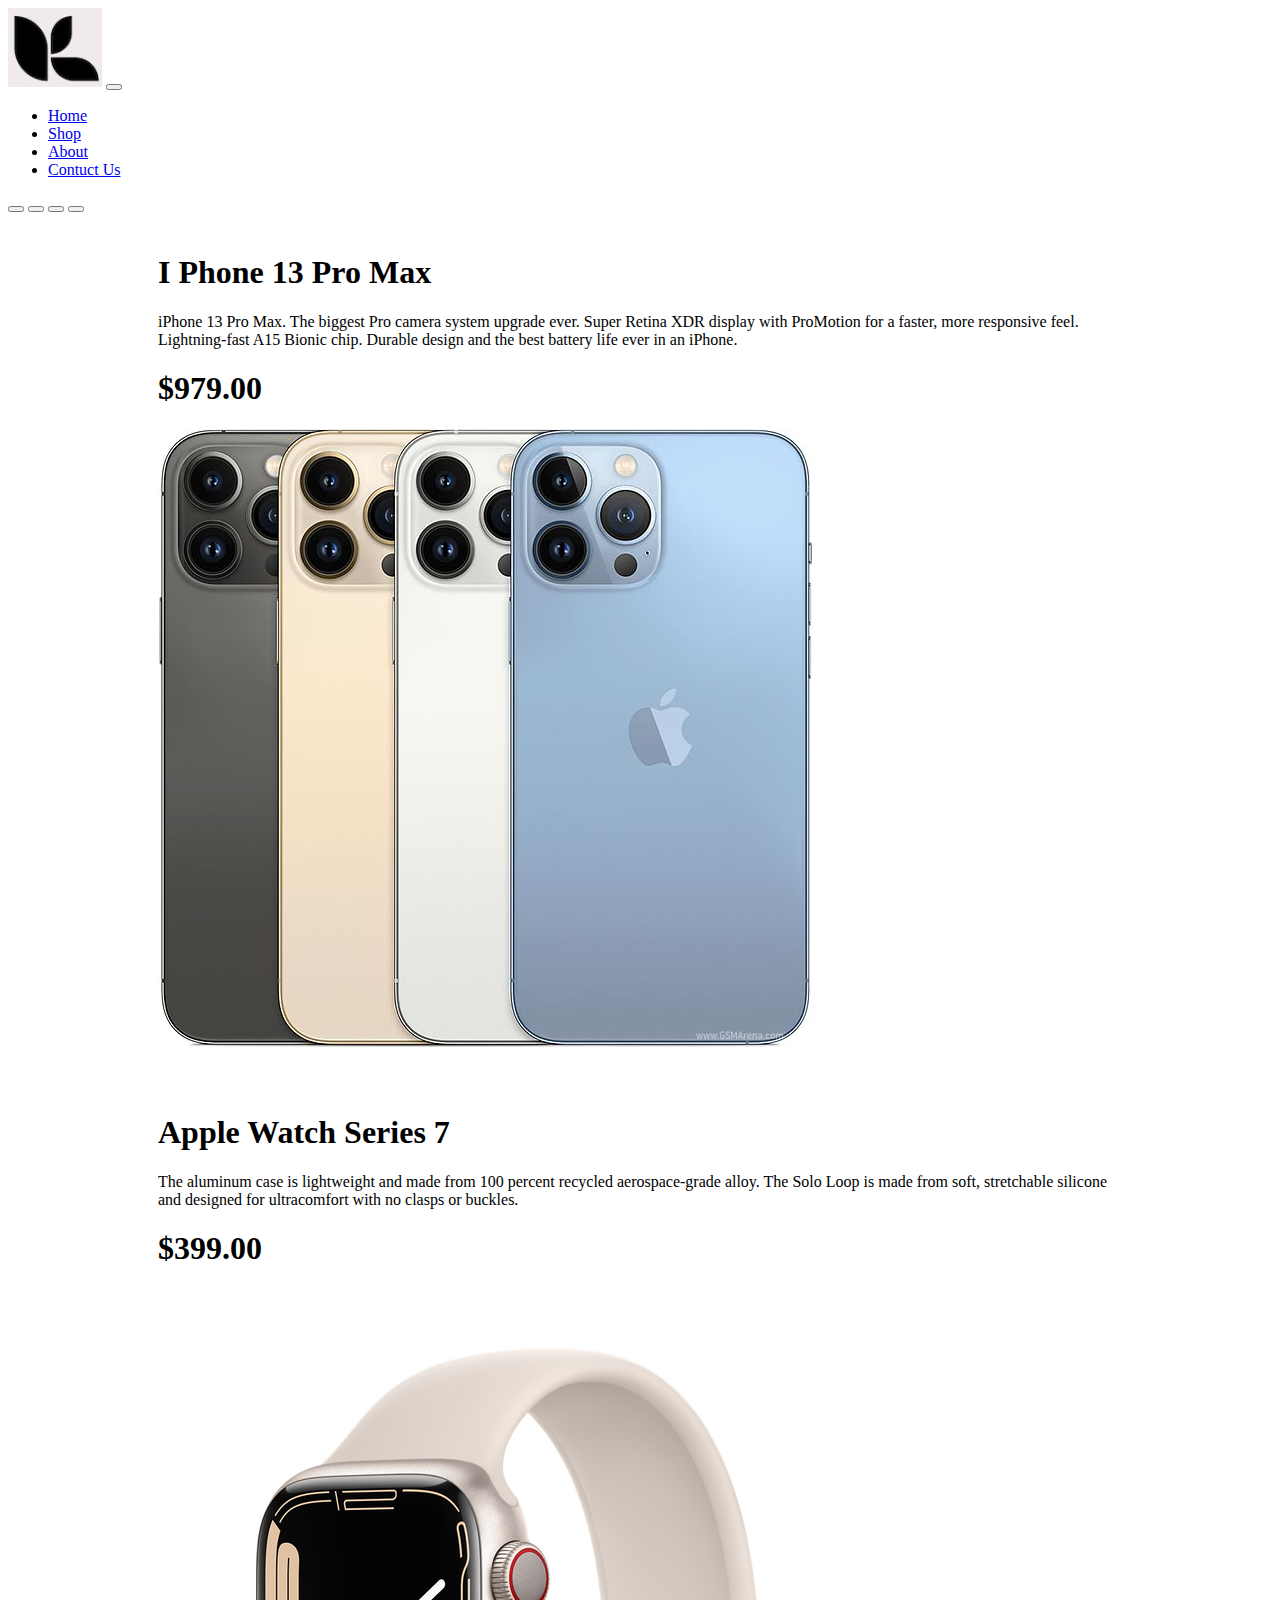
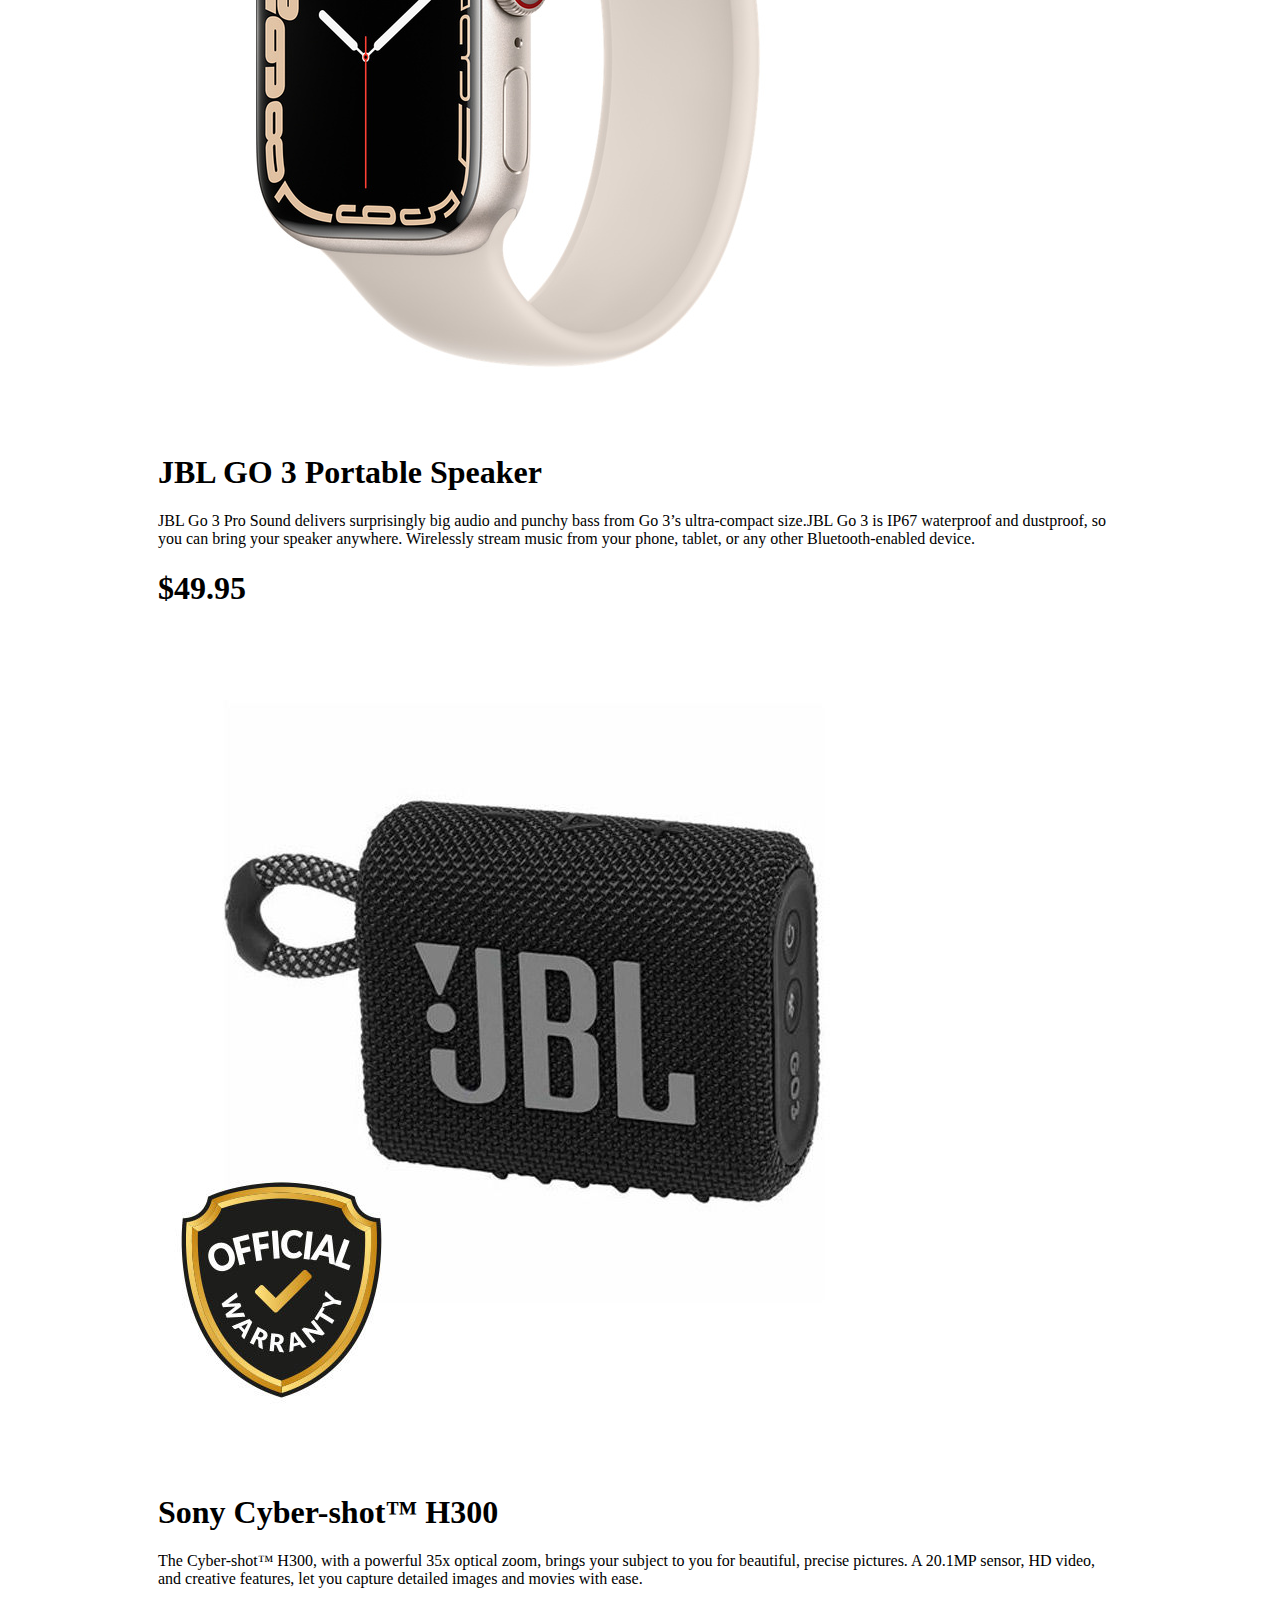
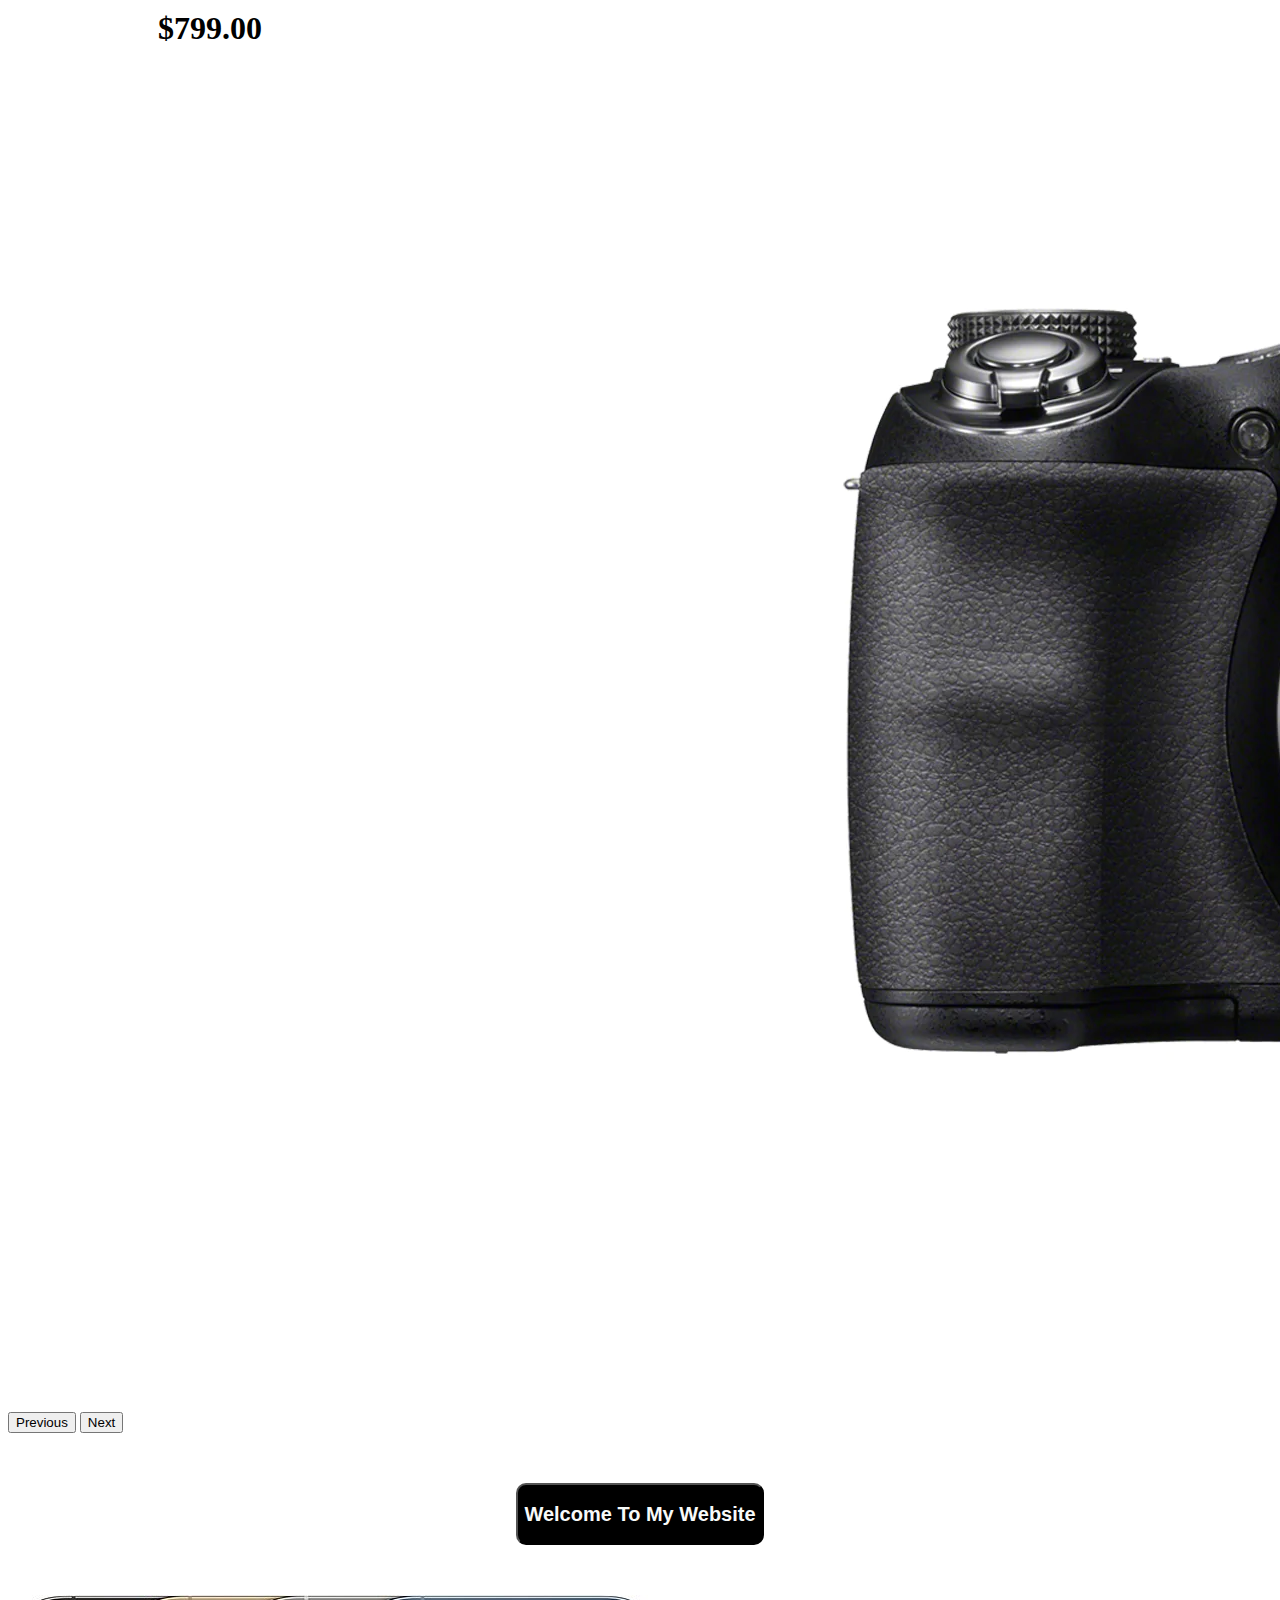
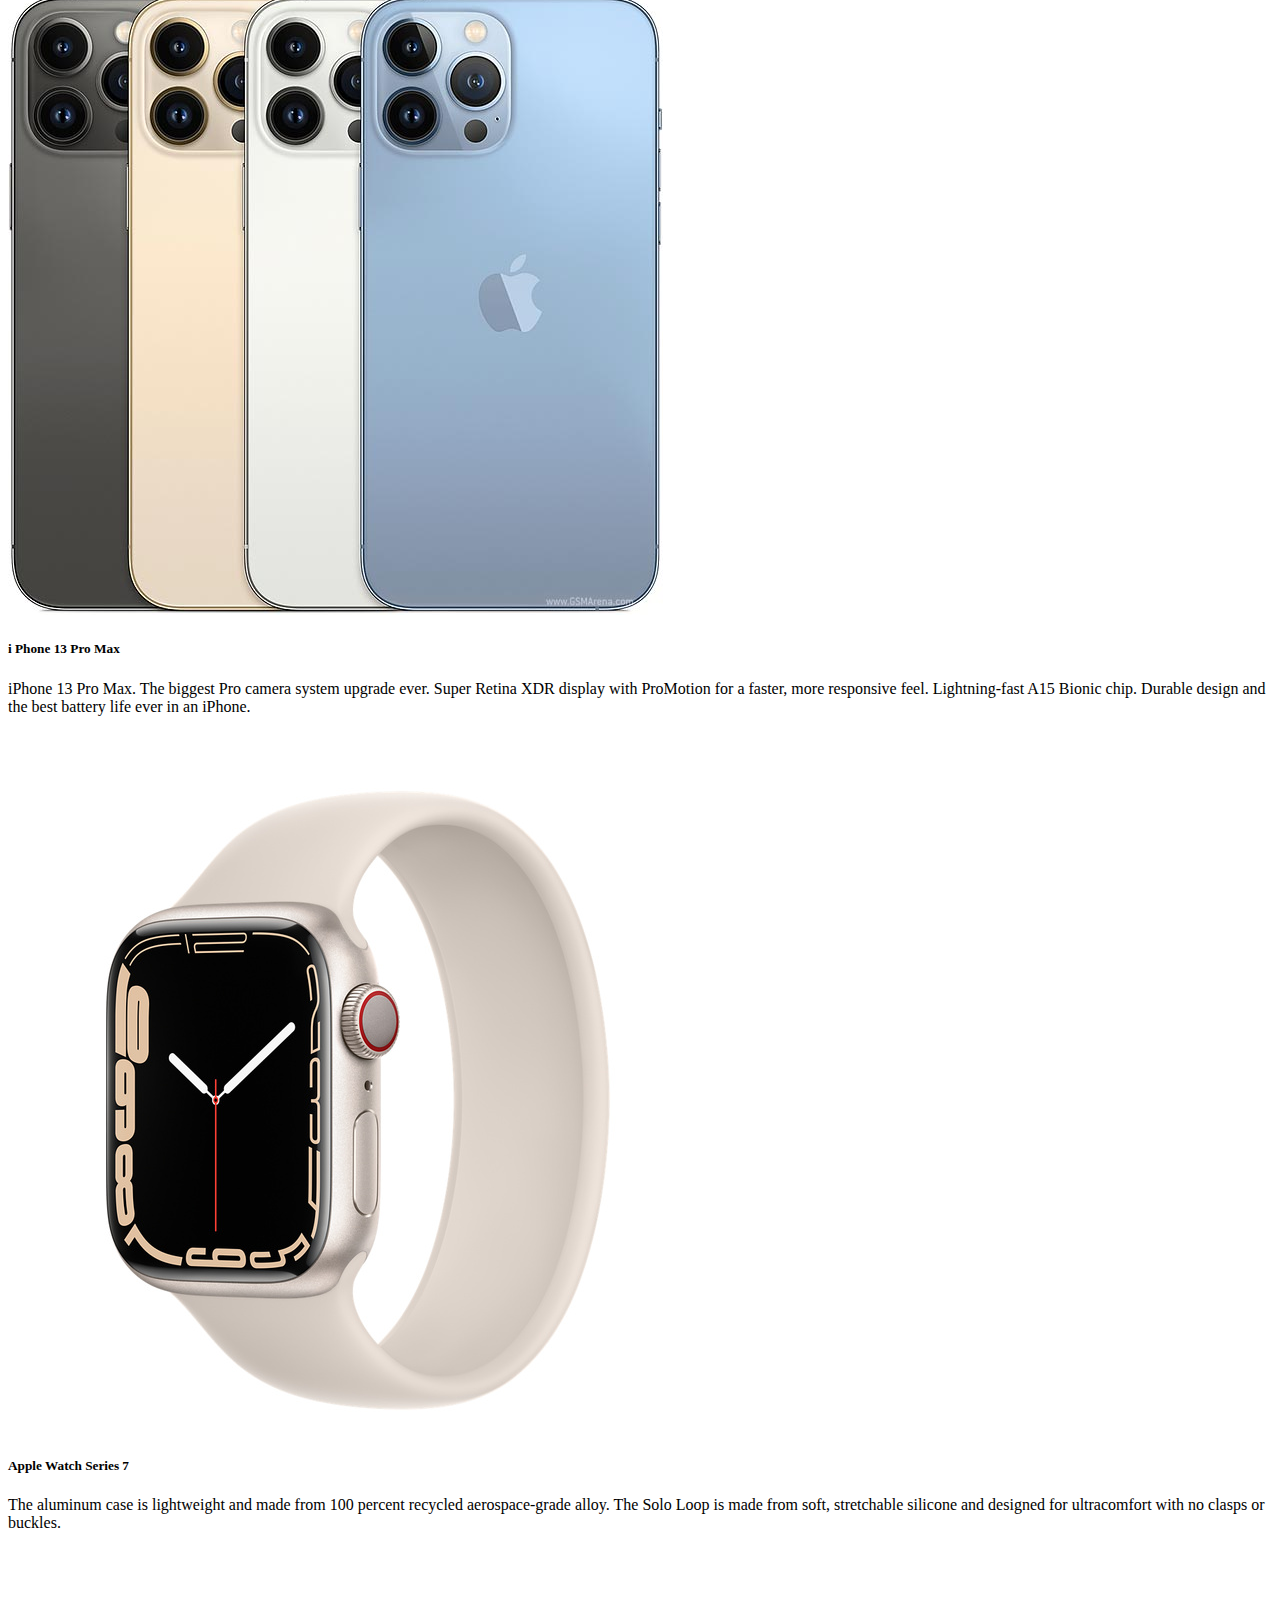
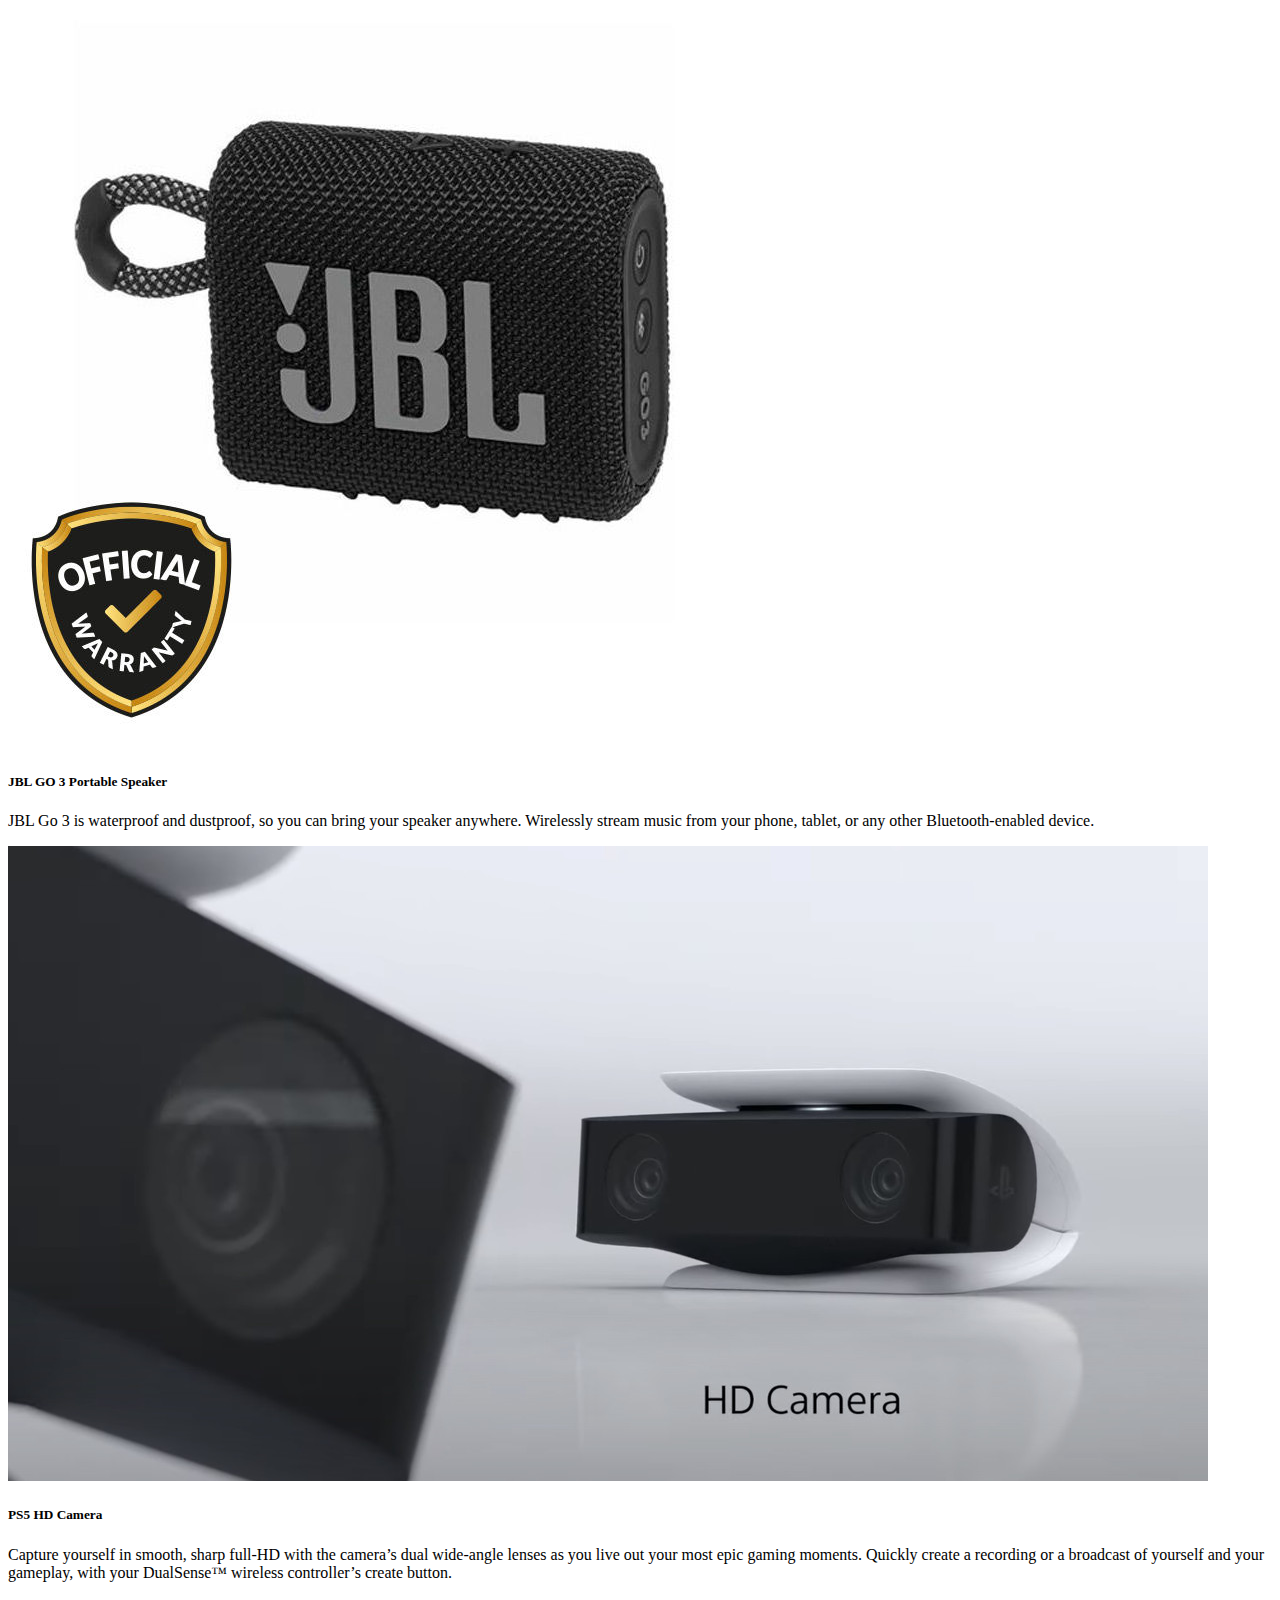
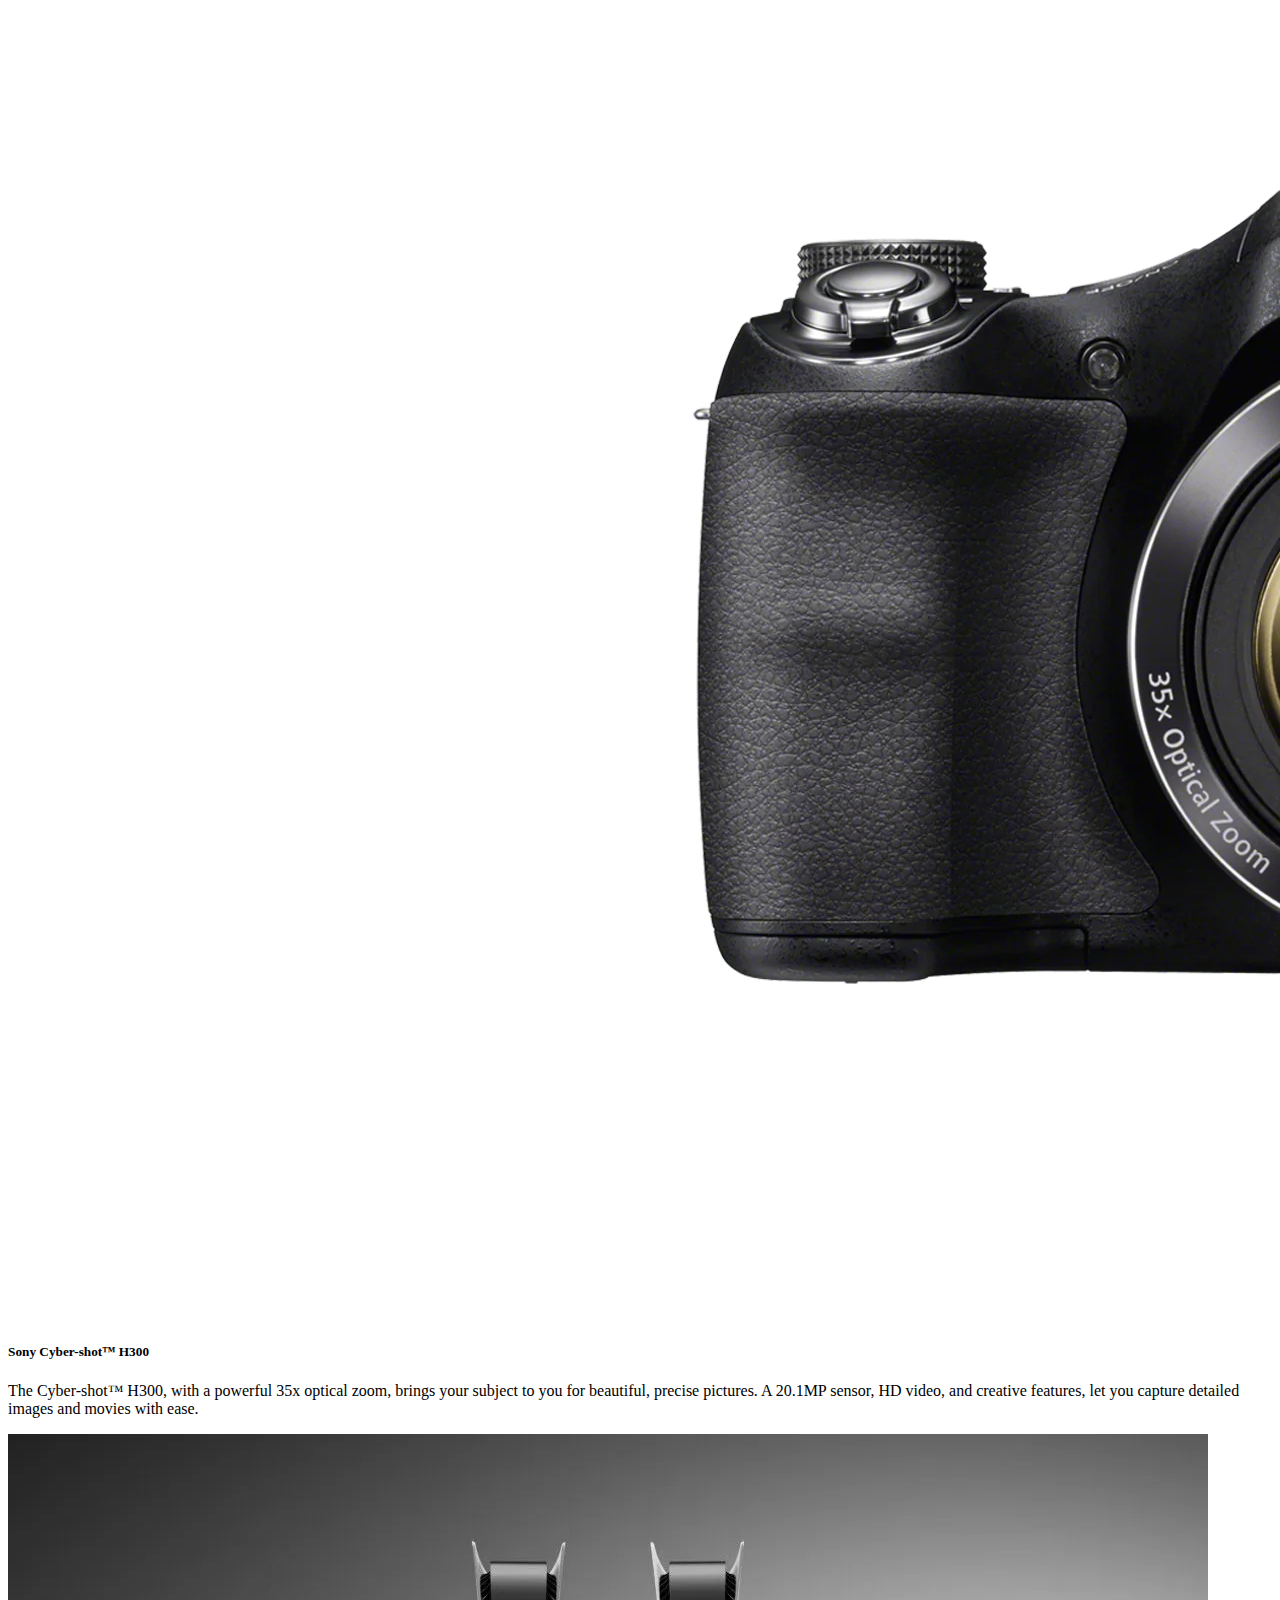
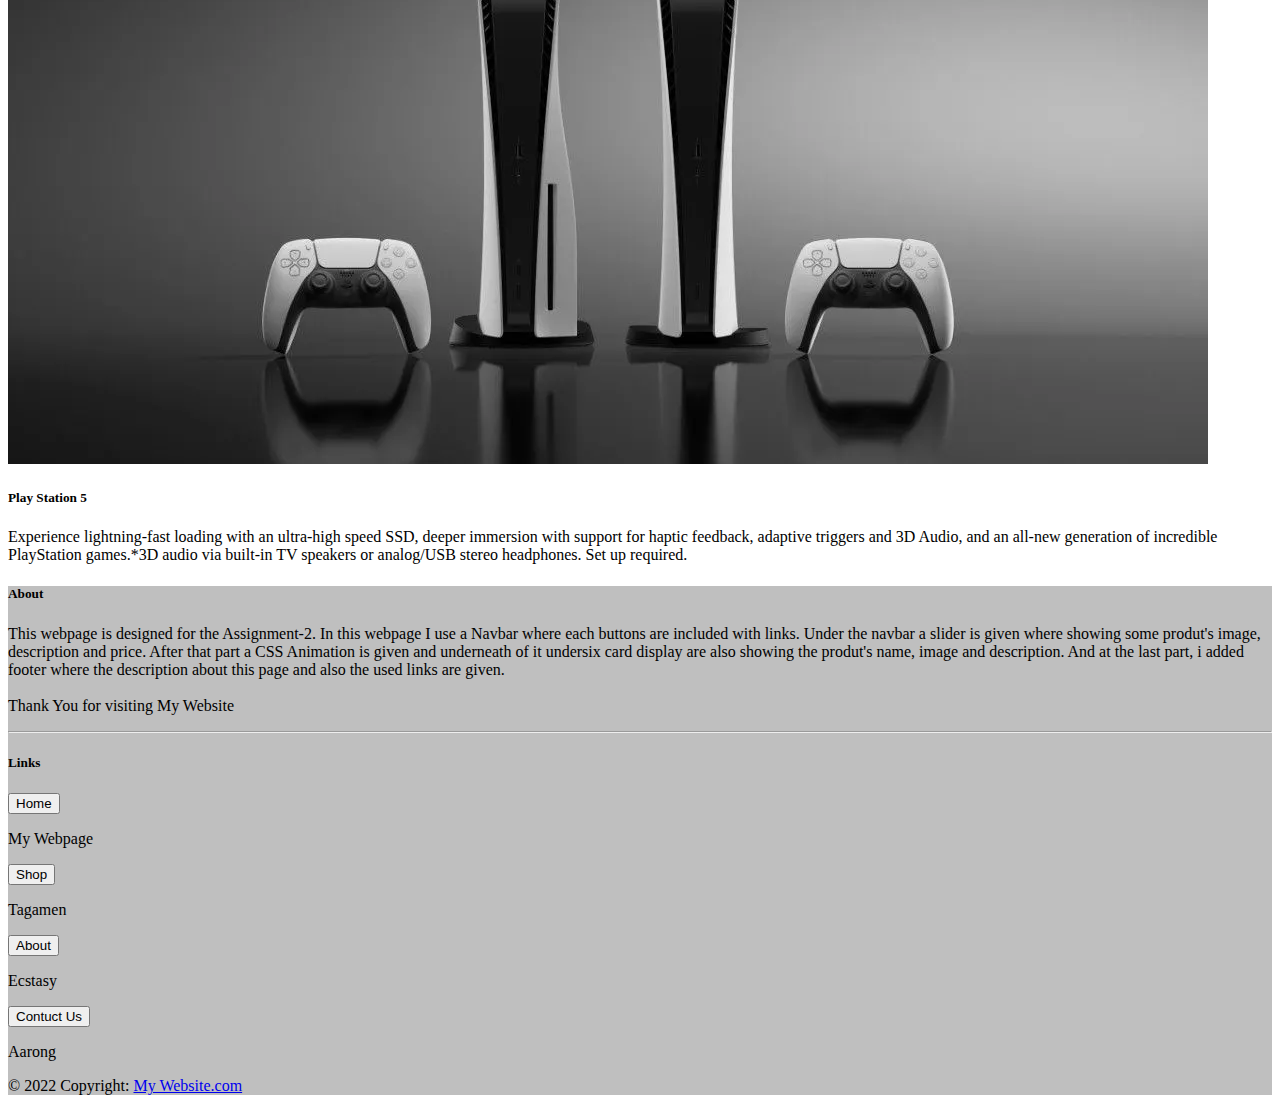
<file: index.html>
<!DOCTYPE html>
<html lang="en">
<head>
    <meta charset="UTF-8">
    <meta http-equiv="X-UA-Compatible" content="IE=edge">
    <meta name="viewport" content="width=device-width, initial-scale=1.0">
    <link rel="stylesheet" href="style.css">
    <link href="https://cdn.jsdelivr.net/npm/bootstrap@5.0.2/dist/css/bootstrap.min.css" rel="stylesheet" integrity="sha384-EVSTQN3/azprG1Anm3QDgpJLIm9Nao0Yz1ztcQTwFspd3yD65VohhpuuCOmLASjC" crossorigin="anonymous">

   <!--animation.css-->
    <link
    rel="stylesheet"
    
    href="https://cdnjs.cloudflare.com/ajax/libs/animate.css/4.1.1/animate.min.css"
    />
    <title> My Webpage </title>

  
</head>
<body>
   
    <!--NAVBAR-->
    <nav class="navbar navbar-expand-lg navbar-light bg-light">
        <div class="container-fluid">
          <a class="navbar-brand" href="#"><img src="image/1.PNG" alt=""></a>
          
          <button class="navbar-toggler" type="button" data-bs-toggle="collapse" data-bs-target="#navbarNav" aria-controls="navbarNav" aria-expanded="false" aria-label="Toggle navigation">
            <span class="navbar-toggler-icon"></span>
          </button>
          <div class="collapse navbar-collapse" id="navbarNav">
            <ul class="navbar-nav">
              <li class="nav-item">
                <a class="nav-link active" aria-current="page" href="file:///C:/Users/User/Downloads/webpage/index.html?#!">Home</a>
              </li>
              <li class="nav-item">
                <a class="nav-link" href="https://www.aarong.com/taagaman">Shop</a>
              </li>
              <li class="nav-item">
                <a class="nav-link" href="https://ecstasybd.com/">About</a>
              </li>
              <li class="nav-item">
                <a class="nav-link" href="http://www.aarong.com/">Contuct Us</a>
              </li>
            </ul>
          </div>
        </div>
      </nav>

<!--CAROUSEL-->
      <div id="carouselExampleDark" class="carousel carousel-dark slide" data-bs-ride="carousel">
        <div class="carousel-indicators">
          <button type="button" data-bs-target="#carouselExampleDark" data-bs-slide-to="0" class="active" aria-current="true" aria-label="Slide 1"></button>
          <button type="button" data-bs-target="#carouselExampleDark" data-bs-slide-to="1" aria-label="Slide 2"></button>
          <button type="button" data-bs-target="#carouselExampleDark" data-bs-slide-to="2" aria-label="Slide 3"></button>
          <button type="button" data-bs-target="#carouselExampleDark" data-bs-slide-to="3" aria-label="Slide 4"></button>
        </div>

    <!--1st Carousel-->
        <div class="carousel-inner">
          <div class="carousel-item active" data-bs-interval="10000">
            <div class="row">
                <div class="col-md-7">
                    <h1 class="font">I Phone 13 Pro Max</h1>
                    <p>iPhone 13 Pro Max. The biggest Pro camera system upgrade ever. Super Retina XDR display with ProMotion for a faster, more responsive feel. Lightning-fast A15 Bionic chip. Durable design and the best battery life ever in an iPhone.</p>
                    <h1 class="price">$979.00</h1>

                </div>
                <div class="col-md-5">
                    <img src="image/apple-iphone-13-pro-max-2.jpg" class="d-block w-75" alt="...">

                </div>

            </div>

             </div>

    <!--2nd Carousel-->
          <div class="carousel-item" data-bs-interval="2000">
            <div class="row">
                <div class="col-md-7">
                    <h1 class="font">Apple Watch Series 7</h1>
                    <p>The aluminum case is lightweight and made from 100 percent recycled aerospace-grade alloy. The Solo Loop is made from soft, stretchable silicone and designed for ultracomfort with no clasps or buckles.</p>
                    <h1 class="price">$399.00</h1>

                </div>
                <div class="col-md-5">
                    <img src="image/Apple-Watch-Series-7-Starlight-41mm.jpg" class="d-block w-75" alt="...">

                </div>

            </div>
          </div>
    
          <!--3rd Carousel-->
          <div class="carousel-item">
            <div class="row">
                <div class="col-md-7">
                    <h1 class="font">JBL GO 3 Portable Speaker</h1>
                    <p>JBL Go 3 Pro Sound delivers surprisingly big audio and punchy bass from Go 3’s ultra-compact size.JBL Go 3 is IP67 waterproof and dustproof, so you can bring your speaker anywhere.
                        Wirelessly stream music from your phone, tablet, or any other Bluetooth-enabled device.</p>
                    <h1 class="price">$49.95</h1>

                </div>
                <div class="col-md-5">
                    <img src="image/speaker JBL.jpg" class="d-block w-75" alt="...">

                </div>

            </div>
          </div>

           <!--4th Carousel-->
          <div class="carousel-item">
            <div class="row">
                <div class="col-md-7">
                    <h1 class="font">Sony Cyber-shot™ H300</h1>
                    <p>The Cyber-shot™ H300, with a powerful 35x optical zoom, brings your subject to you for beautiful, precise pictures. A 20.1MP sensor, HD video, and creative features, let you capture detailed images and movies with ease.</p>
                    <h1 class="price">$799.00</h1>
    
                </div>
                <div class="col-md-5">
                    <img src="image/SONY CAM.webp" class="d-block w-75" alt="...">
    
                </div>
    
            </div>
          </div>

        </div>
         
    
        
    

        <button class="carousel-control-prev" type="button" data-bs-target="#carouselExampleDark" data-bs-slide="prev">
          <span class="carousel-control-prev-icon" aria-hidden="true"></span>
          <span class="visually-hidden">Previous</span>
        </button>
        <button class="carousel-control-next" type="button" data-bs-target="#carouselExampleDark" data-bs-slide="next">
          <span class="carousel-control-next-icon" aria-hidden="true"></span>
          <span class="visually-hidden">Next</span>
        </button>
      </div>
      <!--animation.css added-->
      <div class="animation">
        <button id="btn">
            <h2 class="animate__animated animate__bounce ">Welcome To My Website</h2>
        </button>
      </div>
      

   
     
 <!-- 6 card -->

 <div class="row row-cols-1 row-cols-md-3 g-4">
     <!--1st card-->
    <div class="col">
      <div class="card">
        <img src="image/apple-iphone-13-pro-max-2.jpg" class="card-img-top" alt="...">
        <div class="card-body">
          <h5 class="card-title"> i Phone 13 Pro Max </h5>
          <p class="card-text">iPhone 13 Pro Max. The biggest Pro camera system upgrade ever. Super Retina XDR display with ProMotion for a faster, more responsive feel. Lightning-fast A15 Bionic chip. Durable design and the best battery life ever in an iPhone.</p>
        </div>
      </div>
    </div>
    <!--2nd card-->
    <div class="col">
      <div class="card">
        <img src="image/Apple-Watch-Series-7-Starlight-41mm.jpg" class="card-img-top" alt="...">
        <div class="card-body">
          <h5 class="card-title"> Apple Watch Series 7 </h5>
          <p class="card-text">The aluminum case is lightweight and made from 100 percent recycled aerospace-grade alloy.
            The Solo Loop is made from soft, stretchable silicone and designed for ultracomfort with no clasps or buckles.</p>
        </div>
      </div>
    </div>
    <!--3rd card-->
    <div class="col">
      <div class="card">
        <img src="image/speaker JBL.jpg" class="card-img-top" alt="...">
        <div class="card-body">
          <h5 class="card-title">JBL GO 3 Portable Speaker</h5>
          <p class="card-text">
            JBL Go 3 is waterproof and dustproof, so you can bring your speaker anywhere.
            Wirelessly stream music from your phone, tablet, or any other Bluetooth-enabled device. </p>
        </div>
      </div>
    </div>
    <!--4th card-->
    <div class="col">
      <div class="card">
        <img src="image/ps5 cam.jpg" class="card-img-top" alt="...">
        <div class="card-body">
          <h5 class="card-title">PS5 HD Camera </h5>
          <p class="card-text">
            Capture yourself in smooth, sharp full-HD with the camera’s dual wide-angle lenses as you live out your most epic gaming moments. Quickly create a recording or a broadcast of yourself and your gameplay, with your DualSense™ wireless controller’s create button.
        </p>
        </div>
      </div>
    </div>
<!--5th card-->
    <div class="col">
        <div class="card">
          <img src="image/SONY CAM.webp" class="card-img-top" alt="...">
          <div class="card-body">
            <h5 class="card-title">Sony Cyber-shot™ H300 </h5>
            <p class="card-text">The Cyber-shot™ H300, with a powerful 35x optical zoom, brings your subject to you for beautiful, precise pictures. A 20.1MP sensor, HD video, and creative features, let you capture detailed images and movies with ease. </p>
          </div>
        </div>
      </div>
      <!--6th card-->
      <div class="col">
        <div class="card">
          <img src="image/PS5 2.webp" class="card-img-top" alt="...">
          <div class="card-body">
            <h5 class="card-title">Play Station 5 </h5>
            <p class="card-text">Experience lightning-fast loading with an ultra-high speed SSD, deeper immersion with support for haptic feedback, adaptive triggers and 3D Audio, and an all-new generation of incredible PlayStation games.*3D audio via built-in TV speakers or analog/USB stereo headphones. Set up required.</p>
          </div>
        </div>
      </div>
  </div>

<!-- Footer -->
<footer class="page-footer font-small teal pt-4">

    <!-- Footer Text -->
    <div class="container-fluid text-center text-md-left">
  
      <!-- Grid row -->
      <div class="row">
  
        <!-- Grid column -->
        <div class="col-md-6 mt-md-0 mt-3">
  
          <!-- Content -->
          <h5 class="text-uppercase font-weight-bold">About</h5>
          <p>This webpage is designed for the Assignment-2. In this webpage I use a Navbar where each buttons are included with links. Under the navbar a slider is given where showing some produt's image, description and price. After that part a CSS Animation is given and underneath of it undersix card display are also showing the produt's name, image and description. And at the last part, i added footer where the description about this page and also the used links are given. <br><br>Thank You for visiting My Website
             </p>
  
        </div>
        <!-- Grid column -->
  
        <hr class="clearfix w-100 d-md-none pb-3">
  
        <!-- Grid column -->
        <div class="col-md-6 mb-md-0 mb-3">
  
          <!-- Content -->
          <h5 class="text-uppercase font-weight-bold">Links</h5>
          <p> 
                  <a href="file:///C:/Users/User/Downloads/webpage/index.html?#!">
                        <button type="button" class="btn btn-outline-dark">Home</button>
                    </a>
                    <p>My Webpage</p>
                   
                    <a href="https://www.aarong.com/taagaman">
                        <button type="button" class="btn btn-outline-dark">Shop</button>
                    </a>
                    <p>Tagamen</p>
                   
                    <a href="https://ecstasybd.com/">
                        <button type="button" class="btn btn-outline-dark">About</button>
                    </a>
                    <p>Ecstasy</p>
               
                    <a href="https://www.aarong.com/">
                        <button type="button" class="btn btn-outline-dark">Contuct Us</button>
                    </a>
                <p>Aarong</p>
              </div>
              
          </p>
  
        </div>
        <!-- Grid column -->
  
      </div>
      <!-- Grid row -->
  
    </div>
    <!-- Footer Text -->
  
    <!-- Copyright -->
    <div class="footer-copyright text-center py-3">© 2022 Copyright:
      <a href="file:///C:/Users/User/Downloads/webpage/index.html?#!"> My Website.com </a>
    </div>
    <!-- Copyright -->
  
  </footer>
  <!-- Footer -->


      <script src="https://cdn.jsdelivr.net/npm/bootstrap@5.0.2/dist/js/bootstrap.bundle.min.js" integrity="sha384-MrcW6ZMFYlzcLA8Nl+NtUVF0sA7MsXsP1UyJoMp4YLEuNSfAP+JcXn/tWtIaxVXM" crossorigin="anonymous"></script>
</body>
</html>
</file>
<file: style.css>
.carousel-item{
    padding: 20px 40px;
}
.carousel-inner{
    margin-left: 110px;
    margin-right: 110px;
}
.animation{
    
    text-align: center;
    text-transform: uppercase;
    font-weight: bolder;
   
    border: none;
    
    padding: 50px 350px;
   

}
#btn{
    background-color: black;
    color: rgb(248, 250, 249);
    border-radius: 10px 10px;
}


.page-footer{
    background-color: rgba(99, 99, 99, 0.411);
    
}
</file>
